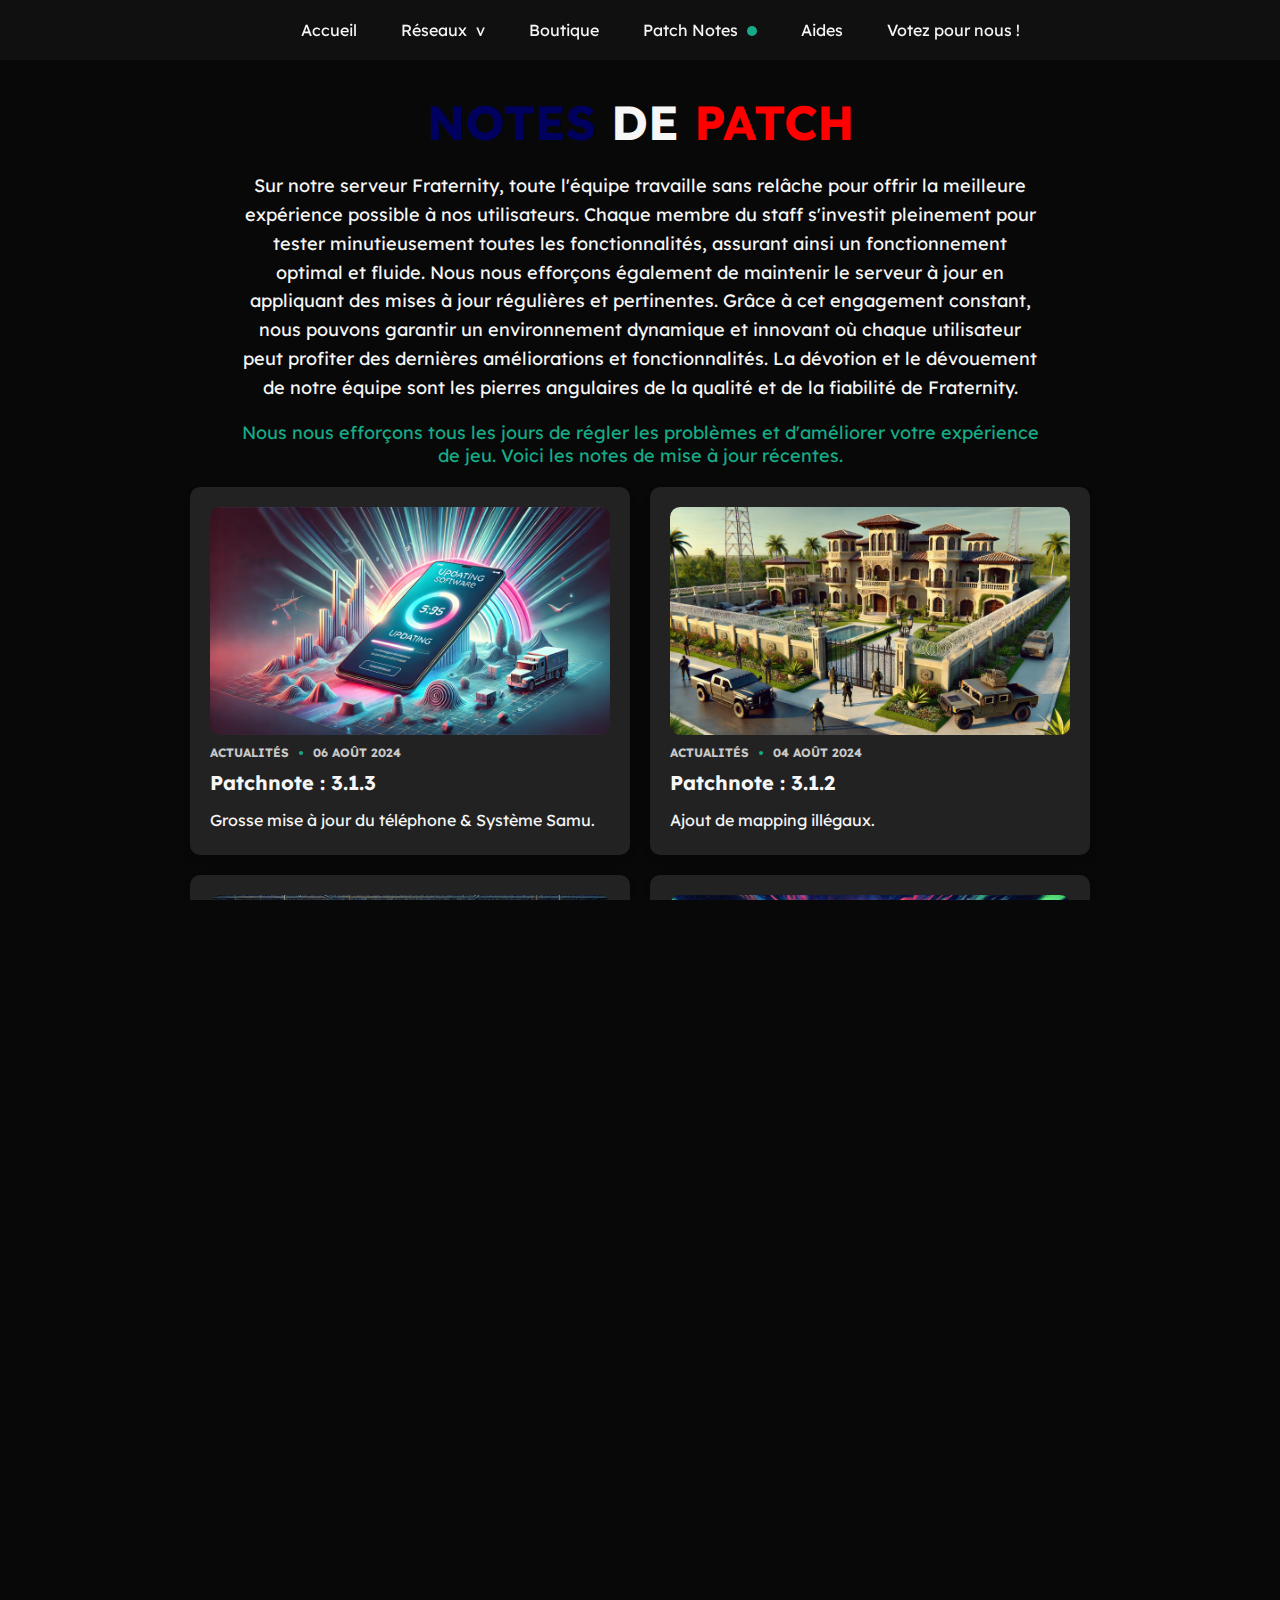
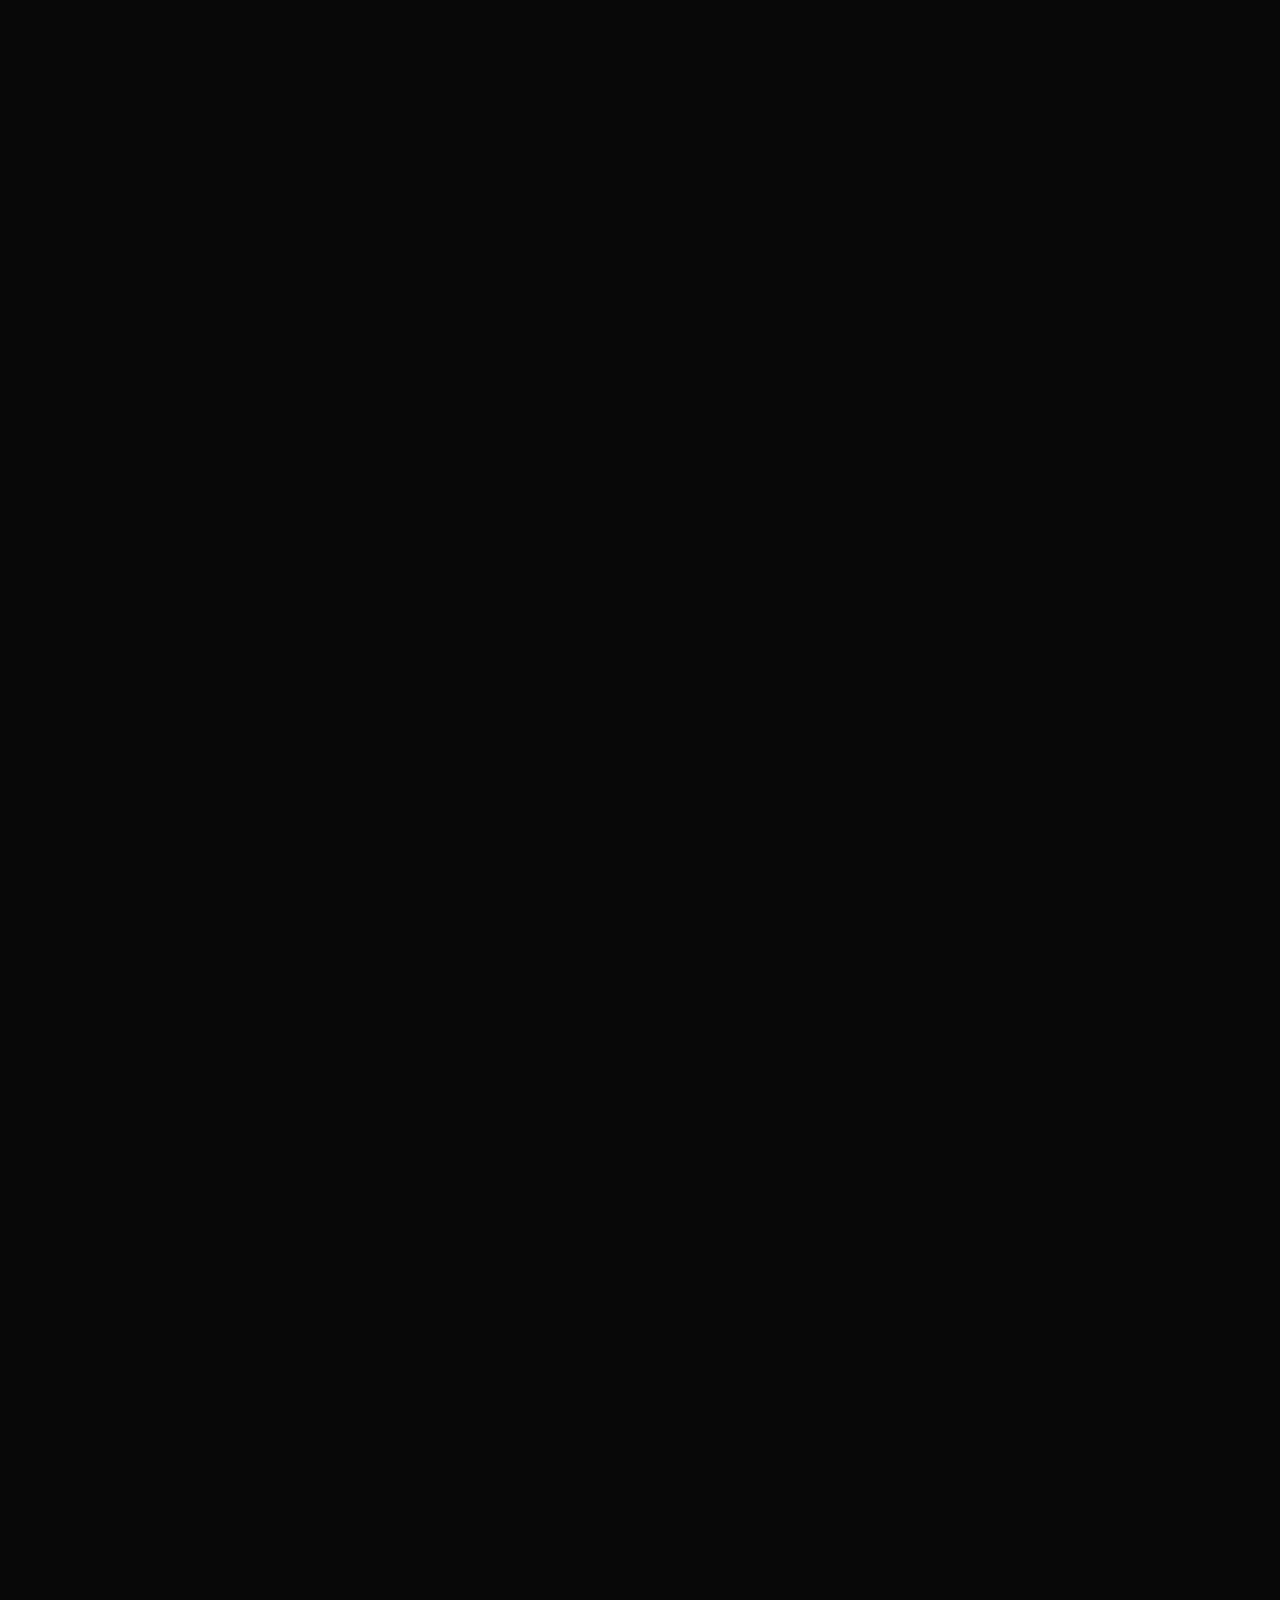
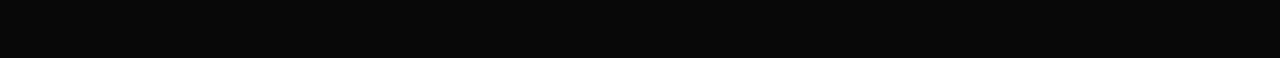
<file: patchnotes.html>
<!DOCTYPE html>
<html lang="fr">
<head>
    <meta charset="UTF-8">
    <meta name="viewport" content="width=device-width, initial-scale=1.0">
    <title>Fraternity - Patch Notes</title>
    <link rel="stylesheet" href="style.css">
    <link href="https://fonts.googleapis.com/css2?family=Lexend:wght@400;700&display=swap" rel="stylesheet">
</head>
<body class="patchnotes">
    <header>
        <nav>
            <ul>
                <li><a href="index.html">Accueil</a></li>
                <li class="dropdown">
                    <a href="javascript:void(0)" class="dropbtn">Réseaux <span class="arrow">v</span></a>
                    <div class="dropdown-content">
                        <a href="https://x.com/FRaternityGTA" target="_blank">Twitter</a>
                        <a href="https://www.youtube.com/@fraternityrp" target="_blank">YouTube</a>
                        <a href="https://discord.com/invite/fraternity" target="_blank">Discord</a>
                        <a href="https://www.tiktok.com/@fraternitygta?lang=fr" target="_blank">TikTok</a>
                    </div>
                </li>
                <li><a href="https://fraternity.tebex.io/">Boutique</a></li>
                <li><a href="patchnotes.html">Patch Notes <span class="new-indicator"></span></a></li>
                <li><a href="aides.html">Aides</a></li>
                <li><a href="https://top-serveurs.net/gta/frat">Votez pour nous !</a></li>
            </ul>
        </nav>
    </header>

    <main>
        <section class="intro-section">
            <h1 class="intro-title">
                <span class="blue-text">NOTES</span> <span class="white-text">DE</span> <span class="red-text">PATCH</span>
            </h1>
            <p class="intro-description">
                Sur notre serveur Fraternity, toute l'équipe travaille sans relâche pour offrir la meilleure expérience possible à nos utilisateurs. Chaque membre du staff s'investit pleinement pour tester minutieusement toutes les fonctionnalités, assurant ainsi un fonctionnement optimal et fluide. Nous nous efforçons également de maintenir le serveur à jour en appliquant des mises à jour régulières et pertinentes. Grâce à cet engagement constant, nous pouvons garantir un environnement dynamique et innovant où chaque utilisateur peut profiter des dernières améliorations et fonctionnalités. La dévotion et le dévouement de notre équipe sont les pierres angulaires de la qualité et de la fiabilité de Fraternity.
            </p>
        </section>

        <section id="patch-notes">
            <div class="patch-intro green-text">
                <p>Nous nous efforçons tous les jours de régler les problèmes et d'améliorer votre expérience de jeu. Voici les notes de mise à jour récentes.</p>
            </div>
            <div class="patch-list">
            </div>
        </section>
    </main>
    
    <div id="modal" class="modal">
        <div class="modal-content">
            <span class="close">&times;</span>
            <div id="modal-details"></div>
        </div>
    </div>

    <footer>
        <p>&copy; 2024 Fraternity. Tous droits réservés. Développé par Zheeyr.</p>
    </footer>
    
    <script src="script.js"></script>
</body>
</html>
</file>
<file: style.css>
html, body {
    font-family: 'Lexend', sans-serif;
    margin: 0;
    padding: 0;
    width: 100%;
    height: 100%;
    overflow-x: hidden;
    background-color: #080808;
    color: #333;
    scroll-behavior: smooth;
}

body {
    overflow-y: auto;
    overflow-x: hidden;
}

body, html {
    overflow-x: hidden;
}

header {
    background-color: rgba(51, 51, 51, 0.205);
    color: #F6F6F6;
    padding: 30px;
    text-align: center;
    position: fixed;
    top: 0;
    width: 100%;
    left: 0;
    right: 0;
    z-index: 1000;
    margin: 0;
}

nav ul {
    list-style-type: none;
    padding: 0;
    margin: 0;
}

nav ul li {
    display: inline;
    margin: 0 20px;
    position: relative;
}

nav ul li a {
    color: #F6F6F6;
    text-decoration: none;
    padding: 5px 0;
    position: relative;
}

nav ul li a::after {
    content: "";
    position: absolute;
    left: 0;
    right: 0;
    bottom: 0;
    height: 2px;
    background-color: #17ab87;
    opacity: 0;
    transform: scaleX(0);
    transition: opacity 0.3s, transform 0.3s;
}

nav ul li a:hover::after {
    opacity: 1;
    transform: scaleX(1);
}

main {
    margin: 0;
    padding: 60px 0 0;
    padding-top: 60px;
    position: relative;
    z-index: 2;
    display: flex;
    flex-direction: column;
    align-items: center;
    width: 100%; 
    box-sizing: border-box;
    overflow-x: hidden;
}


footer {
    background-color: rgba(51, 51, 51, 0);
    color: #F6F6F6;
    text-align: center;
    padding: 10px;
    position: relative;
    width: 100%;
    bottom: 0;
    z-index: 1000;
    box-sizing: border-box;
}

#home {
    position: relative;
    text-align: center;
    color: #F6F6F6;
    min-height: 100vh;
    margin: 0;
    padding: 0;
    overflow: hidden; 
    display: flex;
    flex-direction: column;
    justify-content: center;
}

.home-content {
    display: flex;
    flex-direction: column;
    justify-content: center;
    align-items: center;
    height: 100vh;
    box-sizing: border-box;
    animation: slideIn 1s ease-out;
    position: relative;
    z-index: 2;
}

.home-text {
    text-align: center;
}

.home-text h2 {
    font-size: 72px;
    margin: 0;
    color: #F6F6F6;
}

.home-text .subtitle {
    font-size: 36px;
    margin-top: 10px;
    color: #F6F6F6;
    z-index: 1000;
}

.home-video {
    display: flex;
    justify-content: center;
    align-items: center;
    z-index: 3;
}

.home-video video {
    width: 100%;
    height: auto;
    max-width: 100%;
    max-height: 100%;
}

#home::before {
    content: "";
    position: absolute;
    top: 0;
    left: 0;
    right: 0;
    bottom: 0;
    filter: blur(5px);
    z-index: 1;
}

.discord-button:hover {
    background-color: #17ab87;
    border-color: #F6F6F6;
}

.discord-button:active
{
    background-color: rgba(246, 246, 246, 0.3);
    transform: scale(0.95);
}

.dropdown .dropbtn {
    cursor: pointer;
}

.dropdown .arrow {
    display: inline-block;
    margin-left: 5px;
    transition: transform 0.3s;
}

.dropdown-content {
    display: none;
    position: absolute;
    background-color: #333;
    min-width: 50px;
    top: 100%;
    left: 0;
    box-shadow: 0px 8px 16px 0px rgba(0,0,0,0.2);
    z-index: 1;
    width: auto;
    white-space: nowrap;
}

.dropdown-content a {
    color: #F6F6F6;
    padding: 12px 16px;
    text-decoration: none;
    display: block;
}

.dropdown-content a:hover {
    background-color: #575757;
}

.dropdown-content.show {
    display: block;
}

.dropdown .arrow.up {
    transform: rotate(180deg);
}

.dropdown:hover .dropdown-content {
    display: block;
}

.dropdown:hover .arrow {
    transform: rotate(180deg);
}

.dropdown .arrow {
    display: inline-block;
    margin-left: 5px;
    transition: transform 0.3s;
}

.new-indicator {
    display: inline-block;
    width: 10px;
    height: 10px;
    background-color: #17ab87;
    border-radius: 50%;
    margin-left: 5px;
    position: relative;
    z-index: 2;
}

.new-indicator::before {
    content: '';
    position: absolute;
    top: 50%;
    left: 50%;
    width: 10px;
    height: 10px;
    margin-top: -7px;
    margin-left: -7px;
    border: 2px solid #17ab87;
    border-radius: 50%;
    opacity: 0;
    animation: pulse 1.5s infinite;
    pointer-events: none;
    z-index: 1;
}

.scroll-down {
    margin-top: 30px;
}

.scroll-down a {
    display: block;
    margin-top: 20px;
    font-size: 80px;
    color: #F6F6F6;
    text-decoration: none;
    animation: bounce 2s infinite;
    transition: color 0.3s ease-in-out;
}

.scroll-down a:hover {
    color: #17ab87;
}

.scroll-arrow {
    font-size: 45px;
    color: #F6F6F6;
    text-decoration: none;
    animation: bounce 2s infinite;
}

.scroll-arrow:hover {
    color: #17ab87;
}

#video-content {
    position: relative;
    text-align: center;
    color: #F6F6F6;
    height: 100vh;
    margin: 0;
    padding: 0;
    overflow: hidden;
    display: flex;
    flex-direction: column;
    justify-content: center;
    align-items: center;
}

#video-section {
    position: relative;
    text-align: center;
    color: #F6F6F6;
    min-height: 100vh;
    margin: 0;
    padding: 0;
    overflow: hidden;
    display: flex;
    flex-direction: column;
    justify-content: center;
    align-items: center;
    width: 100%;
    box-sizing: border-box;
}

#bg-video {
    position: fixed;
    top: 0;
    left: 0;
    width: 100%;
    height: 100%;
    object-fit: cover;
    z-index: -1;
    filter: blur(3px);
}

#welcome-section {
    position: relative;
    background-color: #0f0f12;
    padding: 50px 20px;
    color: #F6F6F6;
    text-align: center;
    width: 90%;
    box-sizing: border-box;
    margin: 50px auto;
    display: flex;
    flex-direction: column;
    align-items: center;
    border-radius: 20px;
    overflow: hidden;
}

.welcome-wrapper {
    max-width: 1400px;
    width: 100%;
    margin: 0 auto;
    box-sizing: border-box;
    padding: 40px;
    display: flex;
    flex-direction: row;
    align-items: center;
    justify-content: center;
    border-radius: 20px;
    background: #0f0f12;
}

.welcome-text {
    flex: 1;
    text-align: center; 
    font-size: 24px;
    line-height: 1.6;
    color: #F6F6F6;
    margin-right: 40px;
}

.welcome-text h2 {
    font-size: 36px;
    margin-bottom: 10px;
}

.welcome-text .subtitle {
    font-size: 20px;
    margin-top: 10px;
}

.welcome-text .intro-text {
    font-size: 18px;
    margin: 20px 0;
}

.discord-button {
    margin-top: 20px;
    font-size: 20px;
    padding: 15px 30px;
    border-radius: 30px;
    display: inline-block;
    background-color: rgba(0, 0, 0, 0);
    text-decoration: none;
    border: 2px solid white;
    transition: background-color 0.3s ease, transform 0.3s ease, border-color 0.3s ease;
    text-align: center;
    color: #F6F6F6;
}

.welcome-video {
    flex: 2;
    max-width: 800px;
}

.welcome-video video {
    width: 100%;
    height: auto;
    border-radius: 20px;
}

@media (max-width: 768px) {
    .welcome-wrapper {
        flex-direction: column;
        align-items: center;
    }

    .welcome-text {
        margin-right: 0;
        margin-bottom: 20px;
    }
}

.welcome-logo {
    display: block;
    margin: 0 auto 20px auto;
    max-width: 150px;
    height: auto;
}


#lore {
    position: relative;
    background-color: #0f0f12;
    padding: 30px 10px;
    color: #F6F6F6;
    text-align: center;
    width: 80%;
    box-sizing: border-box;
    margin: 0 auto 50px auto;
    display: flex;
    flex-direction: column;
    align-items: center;
    border-radius: 20px;
    overflow: hidden;
    box-shadow: 0 0 10px rgba(0, 255, 128, 0.5), 0 0 20px rgba(0, 255, 128, 0.3);
}

#lore::before, #lore::after {
    content: '';
    position: absolute;
    width: 100%;
    height: 100%;
    border: 2px solid transparent;
    border-radius: 20px;
    box-sizing: border-box;
}

#lore::before {
    top: 0;
    left: 0;
    border-top: 2px solid #17ab87;
    border-left: 2px solid #17ab87;
    animation: borderAnimationTop 10s ease-in-out infinite;
}

#lore::after {
    bottom: 0;
    right: 0;
    border-bottom: 2px solid #17ab87;
    border-right: 2px solid #17ab87;
    animation: borderAnimationBottom 10s ease-in-out infinite;
}

@keyframes borderAnimationTop {
    0%, 25% {
        width: 0;
        height: 0;
    }
    50% {
        width: 100%;
        height: 0;
    }
    75%, 100% {
        width: 100%;
        height: 100%;
    }
}

@keyframes borderAnimationBottom {
    0%, 25% {
        width: 0;
        height: 0;
    }
    50% {
        width: 0;
        height: 100%;
    }
    75%, 100% {
        width: 100%;
        height: 100%;
    }
}

.lore-wrapper {
    max-width: 1200px;
    width: 100%;
    margin: 0 auto;
    box-sizing: border-box;
    padding: 20px;
    display: flex;
    flex-direction: column;
    align-items: center;
    border-radius: 20px;
}

.lore-header {
    margin-bottom: 30px;
    text-align: center;
}

.lore-header h1, .lore-header p {
    color: #F6F6F6;
}

.lore-content {
    width: 100%;
    max-width: 1200px;
    margin: 0 auto;
}

.lore-content p {
    font-size: 18px;
    line-height: 1.6;
}

.lore-content h2 {
    font-size: 48px;
    margin-bottom: 20px;
}

.lore-image {
    margin: 20px 0;
}

.lore-image img {
    max-width: 100%;
    height: auto;
    border-radius: 20px;
}

.lore-text {
    max-width: 800px;
    width: 100%;
    text-align: left;
    font-size: 18px;
    line-height: 1.6;
    color: #F6F6F6;
    margin: 0 auto;
}

.lore-text p {
    line-height: 1.6;
    margin-bottom: 20px;
}

.green-text {
    color: #17ab87;
}

/* PATCH NOTES  */

body.patchnotes {
    background-color: #080808;
    color: #F6F6F6;
    font-family: 'Lexend', sans-serif;
    margin: 0;
    padding: 0;
}

#patch-notes {
    text-align: center;
}

.patch-intro {
    margin-bottom: 20px;
    font-size: 18px;
    max-width: 800px;
    margin: 0 auto 20px auto;
}

.patch-list {
    display: flex;
    flex-wrap: wrap;
    justify-content: center;
    gap: 20px;
}

.patch-item {
    background-color: rgb(34, 34, 34);
    padding: 20px;
    border-radius: 10px;
    width: 45%;
    max-width: 400px;
    text-align: left;
    box-shadow: 0 4px 8px rgba(0,0,0,0.1);
    display: flex;
    flex-direction: column;
    gap: 10px;
    overflow: hidden;
    cursor: pointer;
}

.patch-item img {
    width: 100%;
    border-radius: 10px;
    transition: transform 0.3s ease;
}

.patch-item:hover img {
    transform: scale(1.05);
}

.patch-item .meta {
    display: flex;
    align-items: center;
    font-size: 12px;
    color: #c9c9c9;
    text-transform: uppercase;
    font-weight: bold;
}

.patch-item .meta .dot {
    width: 4px;
    height: 4px;
    background-color: #17ab87;
    border-radius: 50%;
    margin: 0 10px;
}

.patch-item h2 {
    margin: 0;
    font-size: 20px;
    color: #F6F6F6;
}

.patch-item p {
    margin: 5px 0;
    color: #F6F6F6;
}

.highlight-green {
    background-color: #17ab87;
    color: #333;
    padding: 2px 4px;
    border-radius: 4px;
    display: inline-block;
}

.modal {
    display: none; 
    position: fixed; 
    z-index: 1000; 
    left: 0;
    top: 0;
    width: 100%;
    height: 100%;
    overflow: auto;
    background-color: rgba(0, 0, 0, 0.8);
    align-items: center;
    justify-content: center;
    padding: 20px;
    box-sizing: border-box;
    animation-duration: 0.3s;
    animation-fill-mode: both;
}

.modal-content {
    background-color: #181818;
    margin: auto;
    padding: 20px;
    border: 1px solid #17ab87;
    width: 80%;
    max-width: 600px;
    border-radius: 10px;
    position: relative;
}

.green-text p {
    color: #17ab87;
}

.blue-text {
    color: rgb(0, 0, 94);
}

.white-text {
    color: #F6F6F6;
}

.red-text {
    color: #f00;
}


.intro-section {
    background-color: #080808;
    text-align: center;
    color: #F6F6F6;
}

.intro-title {
    font-size: 48px;
    font-weight: bold;
    margin-bottom: 20px;
}

.intro-description {
    font-size: 18px;
    line-height: 1.6;
    max-width: 800px;
    margin: 0 auto;
    color: #F6F6F6;
}

body.aides {
    background-color: #080808;
    color: #F6F6F6;
    font-family: 'Lexend', sans-serif;
}

.help-section {
    max-width: 800px;
    margin: 0 auto;
    padding: 20px;
    box-sizing: border-box;
}

.help-title {
    text-align: center;
    font-size: 36px;
    margin-bottom: 30px;
}

.search-bar {
    display: flex;
    justify-content: center;
    margin-bottom: 20px;
}

.search-bar input {
    padding: 10px;
    font-size: 16px;
    border: 1px solid #ccc;
    border-radius: 5px 0 0 5px;
    width: 300px;
}

.search-bar button {
    padding: 10px;
    font-size: 16px;
    background-color: #333;
    color: #F6F6F6;
    border: 1px solid #333;
    border-radius: 0 5px 5px 0;
    cursor: pointer;
}

.search-bar button:hover {
    background-color: #555;
}

.accordion {
    display: flex;
    flex-direction: column;
    gap: 10px;
}

.card {
    background: #2d2d2d;
    border-radius: 10px;
    box-shadow: 0 4px 8px rgba(0, 0, 0, 0.1);
    overflow: hidden;
    transition: transform 0.3s, box-shadow 0.3s;
}

.card:hover {
    transform: translateY(-5px);
    box-shadow: 0 8px 16px rgba(0, 0, 0, 0.2);
}

.accordion-header {
    background: #3d3d3d;
    color: #F6F6F6;
    cursor: pointer;
    padding: 15px;
    width: 100%;
    text-align: left;
    border: none;
    outline: none;
    transition: background 0.3s ease;
    display: flex;
    justify-content: space-between;
    align-items: center;
}

.accordion-header:hover {
    background: #4d4d4d;
}

.accordion-header[aria-expanded="true"] {
    background: #555;
}

.icon {
    font-size: 20px;
    transition: transform 0.3s ease;
}

.accordion-header[aria-expanded="true"] .icon {
    transform: rotate(45deg);
}

.accordion-content {
    max-height: 0;
    overflow: hidden;
    transition: max-height 0.3s ease, padding 0.3s ease;
    background: #3d3d3d;
    padding: 0 15px;
}

.accordion-content p {
    margin: 15px 0;
}

.accordion-item .accordion-header[aria-expanded="true"] + .accordion-content {
    max-height: 500px;
    padding: 15px;
}

.accordion-content ul {
    list-style-type: disc;
    padding-left: 20px;
    margin: 10px 0;
}

.accordion-content ul ul {
    list-style-type: circle;
    padding-left: 20px;
}

.accordion-content ul ul ul {
    list-style-type: square;
    padding-left: 20px;
}

.help-discord {
    margin-top: 20px;
    text-align: center;
}

.help-discord a {
    display: inline-block;
    padding: 10px 20px;
    background-color: #7289da;
    color: #F6F6F6;
    text-decoration: none;
    border-radius: 5px;
    transition: background-color 0.3s ease;
}

.help-discord a:hover {
    background-color: #5b6eae;
}

#back-to-top {
    display: none;
    position: fixed;
    bottom: 20px;
    right: 20px;
    z-index: 100;
    border: none;
    outline: none;
    background-color: #333;
    color: #F6F6F6;
    cursor: pointer;
    padding: 10px;
    border-radius: 5px;
    font-size: 18px;
    transition: opacity 0.3s, transform 0.3s;
}

#back-to-top:hover {
    background-color: #555;
    transform: scale(1.1);
}

#back-to-top i {
    font-size: 18px;
}

body.modal-open {
    overflow: hidden;
    padding-right: 15px;
}

@keyframes modalFadeIn {
    from {
        opacity: 0;
        transform: translateY(-50px);
    }
    to {
        opacity: 1;
        transform: translateY(0);
    }
}

@keyframes modalFadeOut {
    from {
        opacity: 1;
        transform: translateY(0);
    }
    to {
        opacity: 0;
        transform: translateY(-50px);
    }
}


.modal-background {
    position: absolute;
    top: 0;
    left: 0;
    right: 0;
    bottom: 0;
    background-size: cover;
    background-position: center;
    filter: blur(10px);
    z-index: -1;
}

.modal-image {
    width: 100%;
    max-height: 300px;
    object-fit: cover;
    margin-bottom: 20px;
}

.modal.show {
    display: flex;
    animation-name: modalFadeIn;
}

.modal.hide {
    animation-name: modalFadeOut;
}

.close {
    color: #aaa;
    float: right;
    font-size: 28px;
    font-weight: bold;
}

.close:hover,
.close:focus {
    color: black;
    text-decoration: none;
    cursor: pointer;
}

.underline-green {
    text-decoration: underline;
    text-decoration-color: #17ab87;
    text-decoration-thickness: 2px;
}

.loader {
    position: fixed;
    top: 0;
    left: 0;
    width: 100%;
    height: 100%;
    background-color: rgb(0, 0, 0);
    display: flex;
    justify-content: center;
    align-items: center;
    flex-direction: column;
    z-index: 9999;
    opacity: 1;
    transition: opacity 1s ease;
}

.loader.hidden {
    opacity: 0;
}
.loading-text {
    font-size: 24px;
    color: #F6F6F6;
    margin-bottom: 20px;
}

.loading-bar {
    width: 80%;
    height: 10px;
    background-color: #444;
    position: relative;
    overflow: hidden;
}

.loading-progress {
    height: 100%;
    width: 0;
    background-color: #17ab87;
    transition: width 0.1s ease-in-out;
}

#main-title {
    opacity: 0;
    transform: translateX(-100%);
    animation: fadeInSlideRight 3s forwards;
}

#subtitle {
    opacity: 0;
    transform: translateY(100%);
    animation: fadeInSlideUp 3s forwards;
    animation-delay: 1s;
}

.hover-effect {
    transition: color 0.3s ease, box-shadow 0.3s ease;
}

#subtitle .hover-effect:hover#create {
    color: blue;
    text-shadow: 0 0 5px #00004b80, 0 0 10px #00004b80, 0 0 15px #00004b80, 0 0 20px #00004b80;
}

#subtitle .hover-effect:hover#imagine {
    color: #F6F6F6;
    text-shadow: 0 0 5px rgba(246, 246, 246, 1), 0 0 10px rgba(246, 246, 246, 1), 0 0 15px rgba(246, 246, 246, 1), 0 0 20px rgba(246, 246, 246, 1);
}

#subtitle .hover-effect:hover#play {
    color: red;
    text-shadow: 0 0 5px #8a010180, 0 0 10px #8a010180, 0 0 15px #8a010180, 0 0 20px #8a010180;
}

#features {
    padding: 50px 0;
    background-color: #0f0f12;
    color: #F6F6F6;
    text-align: center;
    width: 90%;
    box-sizing: border-box;
    margin: 0 auto;
    display: flex;
    flex-direction: column;
    align-items: center;
    border-radius: 20px;
    overflow: hidden;
}


.feature-wrapper {
    display: flex;
    flex-wrap: wrap;
    justify-content: space-around;
    margin: 20px 0;
}

.feature-box {
    background-color: #1a1a1d;
    padding: 20px;
    margin: 10px;
    border-radius: 10px;
    width: 45%;
    box-sizing: border-box;
}

.feature-box img {
    width: 120px;
    height: 120px;
    margin-bottom: 5px;
}

.feature-box h3 {
    font-size: 20px;
    margin-bottom: 5px;
    text-transform: uppercase;
}

.feature-box p {
    font-size: 16px;
    line-height: 1.5;
}

#why-choose {
    background-color: #1a1a1d;
    padding: 50px 20px;
    color: #F6F6F6;
    text-align: left;
    width: 90%;
    box-sizing: border-box;
    margin: 50px auto;
    border-radius: 20px;
    box-shadow: 0 0 15px rgba(0, 0, 0, 0.5);
}

.why-header {
    text-align: center;
    margin-bottom: 30px;
}

.why-header h2 {
    font-size: 36px;
    margin-bottom: 10px;
}

.why-header p {
    font-size: 20px;
}

.why-content {
    font-size: 18px;
    line-height: 1.6;
}

.why-content ul {
    list-style-type: none;
    padding: 0;
}

.why-content ul li.why-item {
    display: flex;
    flex-direction: row;
    margin-bottom: 40px;
    align-items: center;
}

.why-content ul li.why-item.left .why-text {
    order: 1;
    margin-right: 20px;
    flex: 2;
}

.why-content ul li.why-item.left .why-image {
    order: 2;
    flex: 1;
}

.why-content ul li.why-item.right .why-text {
    order: 2;
    margin-left: 20px;
    flex: 2;
}

.why-content ul li.why-item.right .why-image {
    order: 1;
    flex: 1;
}

.why-text h3 {
    font-size: 24px;
    margin-bottom: 5px;
    color: #17ab87;
}

.why-image img {
    max-width: 100%;
    height: auto;
    border-radius: 10px;
}

.fade-out {
    opacity: 0;
    transition: opacity 0.5s ease-in-out;
}

.fade-in {
    opacity: 1;
    transition: opacity 0.5s ease-in-out;
}


@media (max-width: 768px) {
    .feature-box {
        width: 100%;
    }
}

@keyframes fadeInSlideUp {
    0% {
        opacity: 0;
        transform: translateY(100%);
    }
    100% {
        opacity: 1;
        transform: translateY(0);
    }
}

@keyframes fadeInSlideRight {
    0% {
        opacity: 0;
        transform: translateX(-100%);
    }
    100% {
        opacity: 1;
        transform: translateX(0);
    }
}

@keyframes loading {
    from {
        width: 0;
    }
    to {
        width: 100%;
    }
}

@keyframes pulse {
    0% {
        transform: scale(1);
    }
    50% {
        transform: scale(1.5);
        opacity: 0.5;
    }
    100% {
        transform: scale(1);
        opacity: 1;
    }
}

@keyframes slideIn {
    from {
        transform: translateX(-100%);
        opacity: 0;
    }
    to {
        transform: translateX(0);
        opacity: 1;
    }
}

@keyframes slideUp {
    from {
        transform: translateY(100%);
        opacity: 0;
    }
    to {
        transform: translateY(0);
        opacity: 1;
    }
}

@keyframes fadeInOverlay {
    from {
        opacity: 0;
    }
    to {
        opacity: 0.3;
    }
}

@keyframes bounce {
    0%, 20%, 50%, 80%, 100% {
        transform: translateY(0);
    }
    40% {
        transform: translateY(-10px);
    }
    60% {
        transform: translateY(-5px);
    }
}

@media screen and (min-width: 1025px) {
    header {
        padding: 20px;
        position: fixed;
    }
}

@media screen and (max-width: 1024px) {
    header {
        padding: 20px;
        position: relative;
    }

    .home-text h2 {
        font-size: 48px;
    }
    
    nav ul {
        display: flex;
        flex-direction: column;
        align-items: center;
    }

    nav ul li {
        margin: 10px 0;
        display: block;
        text-align: center;
    }

    main {
        padding-top: 60px;
    }

    .patch-item {
        width: 90%;
    }

    .patch-intro {
        font-size: 16px;
        max-width: 90%;
    }

    .modal-content {
        width: 90%;
        max-width: 500px;
    }

    .help-section {
        padding: 20px;
        text-align: center;
    }

    .help-title {
        font-size: 30px;
    }

    .accordion-header {
        font-size: 18px;
    }

    .accordion-content {
        font-size: 16px;
    }

    #lore, #features, #why-choose {
        width: 95%;
        padding: 20px;
    }

    .feature-box {
        width: 45%;
    }
}

@media screen and (max-width: 768px) {
    header {
        padding: 15px;
        position: relative;
    }

    nav ul {
        display: flex;
        flex-direction: column;
        align-items: center;
    }

    nav ul li {
        margin: 8px 0;
        display: block;
        text-align: center;
    }

    main {
        padding-top: 50px;
    }

    .patch-item {
        width: 100%;
    }

    .patch-intro {
        font-size: 14px;
        max-width: 100%;
    }

    .modal-content {
        width: 95%;
        max-width: 400px;
    }

    .help-section {
        padding: 15px;
    }

    .help-title {
        font-size: 24px;
    }

    .accordion-header {
        font-size: 16px;
    }

    .accordion-content {
        font-size: 14px;
    }

    #lore, #features, #why-choose {
        width: 100%;
        padding: 15px;
    }

    .feature-box {
        width: 100%;
    }

    .why-content ul li.why-item {
        flex-direction: column;
        align-items: flex-start;
    }

    .why-content ul li.why-item.left .why-text, 
    .why-content ul li.why-item.right .why-text {
        margin: 0 0 10px 0;
        order: 2;
    }

    .why-content ul li.why-item.left .why-image, 
    .why-content ul li.why-item.right .why-image {
        order: 1;
    }
}

@media screen and (max-width: 428px) {
    header {
        padding: 10px;
    }

    nav ul {
        display: flex;
        flex-direction: column;
        align-items: center;
    }

    nav ul li {
        margin: 5px 0;
        display: block;
        text-align: center;
    }

    .home-content {
        padding: 20px;
    }

    .home-text h2 {
        font-size: 48px;
    }

    .home-text .subtitle {
        font-size: 24px;
    }

    .discord-button {
        font-size: 18px;
        padding: 10px 20px;
        border-radius: 20px;
    }

    .scroll-down a {
        font-size: 40px;
    }
}
</file>
